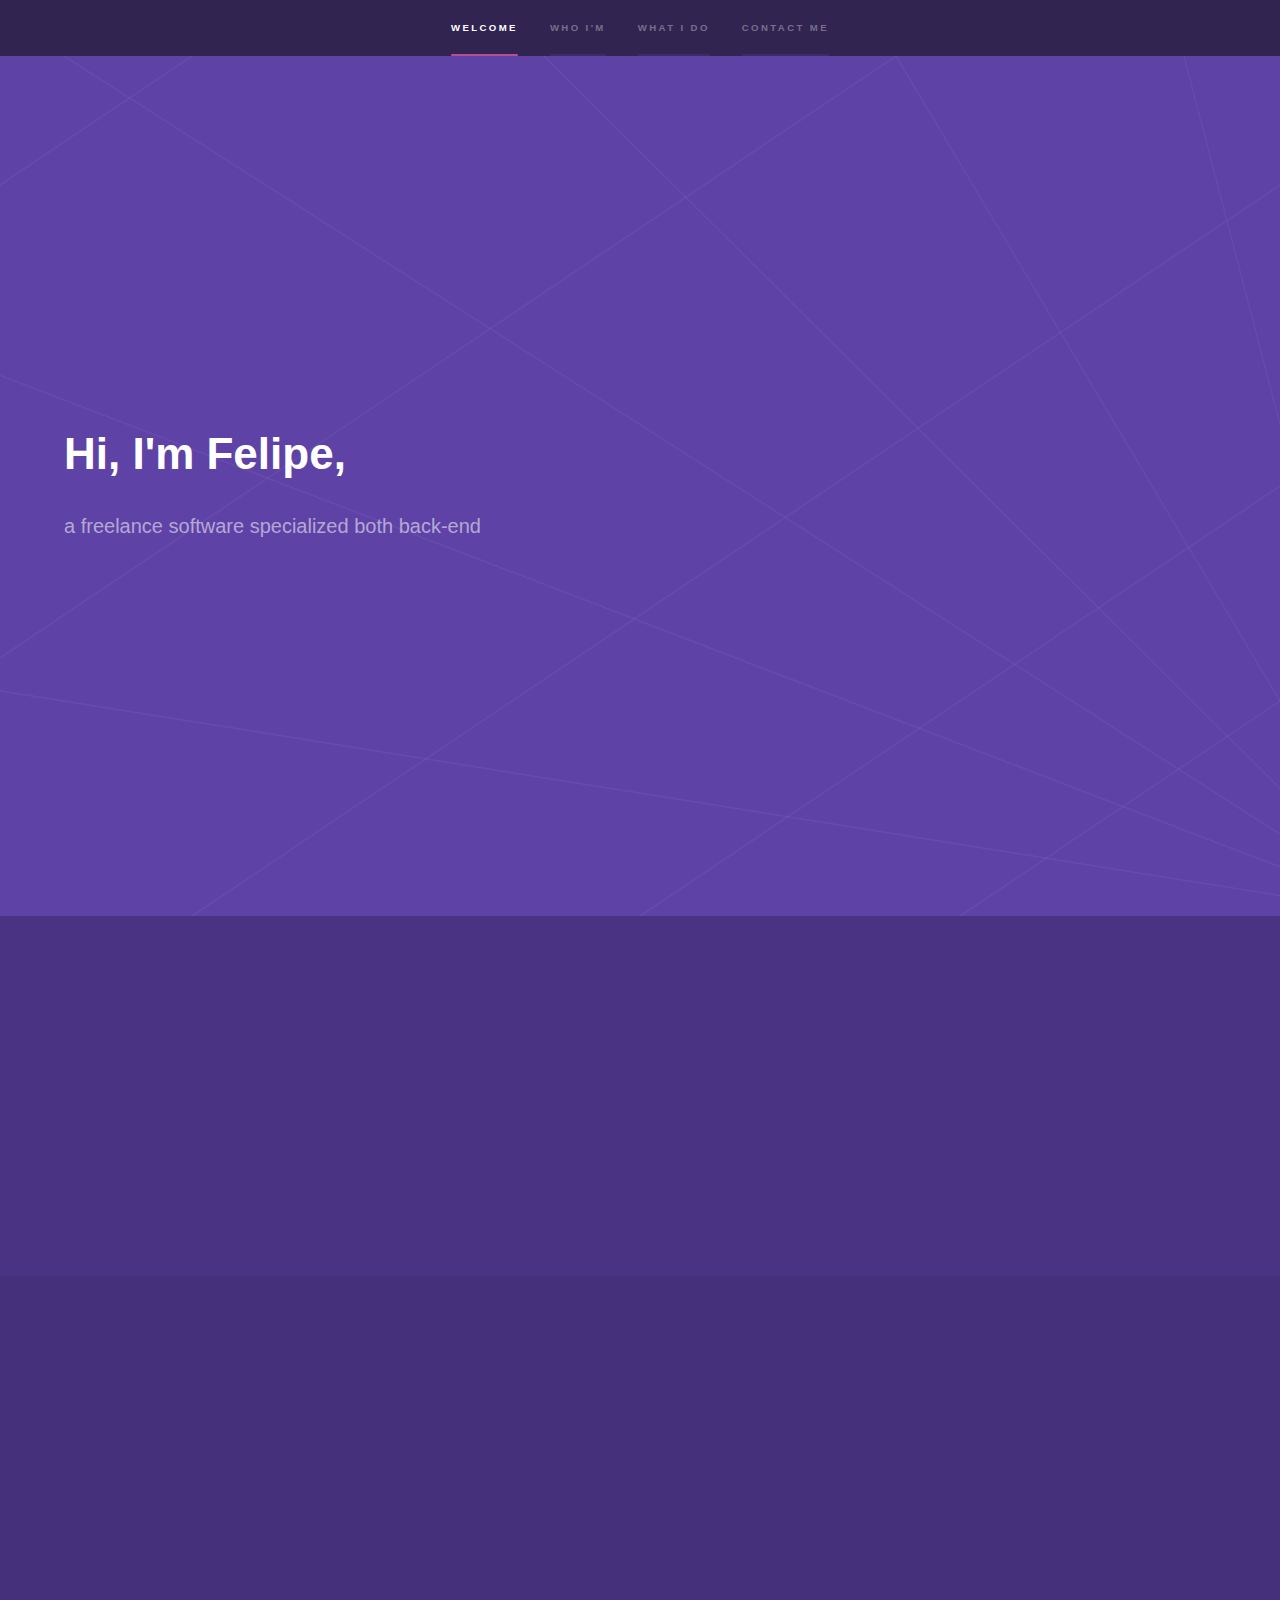
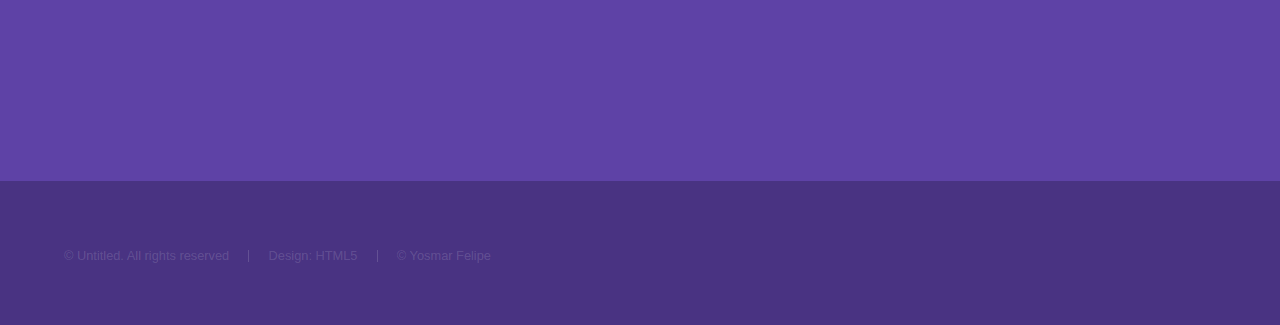
<file: index.html>
<!DOCTYPE HTML>
<html>
	<head>
		<title>Yosmar Felipe</title>
		<meta charset="utf-8" />
		<meta name="viewport" content="width=device-width, initial-scale=1, user-scalable=no" />
		<link rel="stylesheet" href="assets/css/main.css" />
		<noscript><link rel="stylesheet" href="assets/css/noscript.css" /></noscript>
	</head>
	<body class="is-preload">

		<!-- Sidebar -->
			<section id="sidebar">
				<div class="inner">
					<nav>
						<ul>
							<li><a href="#intro">Welcome</a></li>
							<li><a href="#one">Who I'm</a></li>
							<li><a href="#two">What I do</a></li>
							<li><a href="#three">Contact me</a></li>
						</ul>
					</nav>
				</div>
			</section>

		<!-- Wrapper -->
			<div id="wrapper">

				<!-- Intro -->
					<section id="intro" class="wrapper style1 fullscreen fade-up">
						<div class="inner">
							<h1>Hi, I'm Felipe,</h1>
							<p>a freelance software specialized both<a h ref="http://"></a> back-end</p>
						</div>
					</section>

				<!-- One -->
				<section id="one" class="wrapper style2 spotlights">
					<section>
						
						<div class="content">
							<div class="inner">
								<h2>OFFER</h2>
								<p>Software developer with more than 2 years of experience. <br>I have maintained, developed, and launched multiple projects from scratch,
								managing development of their back-end and front-end code bases.My current toolset includes JavaScript, Ruby and Ruby on Rails, Docker 
								and all other related frameworks, libraries, and technologies.</p>
								
							</div>
						</div>
					</section>
					<section>
						
						<div class="content">
							<div class="inner">
								<h2>BACK-END WEB DEVELOPMENT</h2>
								<p>In back-end development, my current stack involves ruby & Ruby on Rails. <br>Nearly every app I have launched in the past had the back-end done also by me.
								In order to improve the development speed, performance and reliability,	 I have changed languages and frameworks already multiple times, from PHP, Ruby;
								configured servers using just the shell, and now Docker.</p>
								
							</div>
						</div>
					</section>
					<section>
						
						<div class="content">
							<div class="inner">
								<h2>FRONT-END WEB DEVELOPMENT</h2>
								<p>My current experience and skills in front-end includes: <br>JavaScript development, bootstraping, full integration of front-end development using tools like Webpack with features like automatic code reload.</p>
								
							</div>
						</div>
					</section>
				</section>

				<!-- Two -->
					<section id="two" class="wrapper style3 fade-up">
						<div class="inner">
							<h2>What we do</h2>
							<p>See my works below. Unless explicitly stated otherwise, all their back-end and front-end parts were completely done by me.</p>
							<div class="features">
								<section>
									<span class="icon solid major fa-code"></span>
									<h3>Snake-Ruby2D</h3>
									<p>.</p>
								</section>
								<section>
									<span class="icon solid major fa-lock"></span>
									<h3>secret_santa</h3>
									<p>.</p>
								</section>
								<section>
									<span class="icon solid major fa-cog"></span>
									<h3>Pokedex-RoR</h3>
									<p>.</p>
								</section>
								<section>
									<span class="icon solid major fa-desktop"></span>
									<h3>test1</h3>
									<p>.</p>
								</section>
								<section>
									<span class="icon solid major fa-link"></span>
									<h3>test2</h3>
									<p>.</p>
								</section>
								<section>
									<span class="icon major fa-gem"></span>
									<h3>test3</h3>
									<p>.</p>
								</section>
							</div>
							
						</div>
					</section>

				<!-- Three -->
					<section id="three" class="wrapper style1 fade-up">
						<div class="inner">
							<h2>CONTACT ME</h2>
							<p>If you want to know more about me, you can connect with me on LinkedIn, send me an email, or we can even have a coffee.</p>
							<div class="split style1">
								<section>
									<form method="post" action="#">
										<div class="fields">
											<div class="field half">
												<label for="name">Name</label>
												<input type="text" name="name" id="name" />
											</div>
											<div class="field half">
												<label for="email">Email</label>
												<input type="text" name="email" id="email" />
											</div>
											<div class="field">
												<label for="message">Message</label>
												<textarea name="message" id="message" rows="5"></textarea>
											</div>
										</div>
										<ul class="actions">
											<li><a href="" class="button submit">Send Message</a></li>
										</ul>
									</form>
								</section>
								<section>
									<ul class="contact">
										
										<li>
											<h3>Email</h3>
											<a href="#">user@</a>
										</li>
										<li>
											<h3>Phone</h3>
											<span>(000) 000-0000</span>
										</li>
										<li>
											<h3>Social</h3>
											<ul class="icons">
												<li><a href="#" class="icon brands fa-twitter"><span class="label">Twitter</span></a></li>
												
												<li><a href="#" class="icon brands fa-github"><span class="label">GitHub</span></a></li>
												
												<li><a href="#" class="icon brands fa-linkedin-in"><span class="label">LinkedIn</span></a></li>
											</ul>
										</li>
									</ul>
								</section>
							</div>
						</div>
					</section>

			</div>

		<!-- Footer -->
			<footer id="footer" class="wrapper style1-alt">
				<div class="inner">
					<ul class="menu">
						<li>&copy; Untitled. All rights reserved</li><li>Design: HTML5 </li><li>&copy; Yosmar Felipe</li>
					</ul>
				</div>
			</footer>

		<!-- Scripts -->
			<script src="assets/js/jquery.min.js"></script>
			<script src="assets/js/jquery.scrollex.min.js"></script>
			<script src="assets/js/jquery.scrolly.min.js"></script>
			<script src="assets/js/browser.min.js"></script>
			<script src="assets/js/breakpoints.min.js"></script>
			<script src="assets/js/util.js"></script>
			<script src="assets/js/main.js"></script>

	</body>
</html>
</file>
<file: assets/css/noscript.css>
/* Spotlights */

	.spotlights > section > .image:before {
		opacity: 0 !important;
	}

	.spotlights > section > .content > .inner {
		-moz-transform: none !important;
		-webkit-transform: none !important;
		-ms-transform: none !important;
		transform: none !important;
		opacity: 1 !important;
	}

/* Wrapper */

	.wrapper > .inner {
		opacity: 1 !important;
		-moz-transform: none !important;
		-webkit-transform: none !important;
		-ms-transform: none !important;
		transform: none !important;
	}

/* Sidebar */

	#sidebar > .inner {
		opacity: 1 !important;
	}

	#sidebar nav > ul > li {
		-moz-transform: none !important;
		-webkit-transform: none !important;
		-ms-transform: none !important;
		transform: none !important;
		opacity: 1 !important;
	}
</file>
<file: assets/css/main.css>
@import url(fontawesome-all.min.css);


html, body, div, span, applet, object,
iframe, h1, h2, h3, h4, h5, h6, p, blockquote,
pre, a, abbr, acronym, address, big, cite,
code, del, dfn, em, img, ins, kbd, q, s, samp,
small, strike, strong, sub, sup, tt, var, b,
u, i, center, dl, dt, dd, ol, ul, li, fieldset,
form, label, legend, table, caption, tbody,
tfoot, thead, tr, th, td, article, aside,
canvas, details, embed, figure, figcaption,
footer, header, hgroup, menu, nav, output, ruby,
section, summary, time, mark, audio, video {
	margin: 0;
	padding: 0;
	border: 0;
	font-size: 100%;
	font: inherit;
	vertical-align: baseline;}

article, aside, details, figcaption, figure,
footer, header, hgroup, menu, nav, section {
	display: block;}

body {
	line-height: 1;
}

ol, ul {
	list-style: none;
}

blockquote, q {
	quotes: none;
}

	blockquote:before, blockquote:after, q:before, q:after {
		content: '';
		content: none;
	}

table {
	border-collapse: collapse;
	border-spacing: 0;
}

body {
	-webkit-text-size-adjust: none;
}

mark {
	background-color: transparent;
	color: inherit;
}

input::-moz-focus-inner {
	border: 0;
	padding: 0;
}

input, select, textarea {
	-moz-appearance: none;
	-webkit-appearance: none;
	-ms-appearance: none;
	appearance: none;
}

/* Basic */

	@-ms-viewport {
		width: device-width;
	}

	body {
		-ms-overflow-style: scrollbar;
	}

	@media screen and (max-width: 480px) {

		html, body {
			min-width: 320px;
		}

	}

	html {
		box-sizing: border-box;
	}

	*, *:before, *:after {
		box-sizing: inherit;
	}

	body {
		background: #312450;
	}

		body.is-preload *, body.is-preload *:before, body.is-preload *:after {
			-moz-animation: none !important;
			-webkit-animation: none !important;
			-ms-animation: none !important;
			animation: none !important;
			-moz-transition: none !important;
			-webkit-transition: none !important;
			-ms-transition: none !important;
			transition: none !important;
		}

/* Type */

	body, input, select, textarea {
		color: rgba(255, 255, 255, 0.55);
		font-family: Arial, Helvetica, sans-serif;
		font-size: 16.5pt;
		font-weight: normal;
		line-height: 1.75;
	}

		@media screen and (max-width: 1680px) {

			body, input, select, textarea {
				font-size: 13pt;
			}

		}

		@media screen and (max-width: 1280px) {

			body, input, select, textarea {
				font-size: 12pt;
			}

		}

		@media screen and (max-width: 360px) {

			body, input, select, textarea {
				font-size: 11pt;
			}

		}

	a {
		-moz-transition: color 0.2s ease, border-bottom-color 0.2s ease;
		-webkit-transition: color 0.2s ease, border-bottom-color 0.2s ease;
		-ms-transition: color 0.2s ease, border-bottom-color 0.2s ease;
		transition: color 0.2s ease, border-bottom-color 0.2s ease;
		border-bottom: dotted 1px rgba(255, 255, 255, 0.35);
		color: inherit;
		text-decoration: none;
	}

		a:hover {
			border-bottom-color: transparent;
			color: #ffffff;
		}

	strong, b {
		color: #ffffff;
		font-weight: bold;
	}

	em, i {
		font-style: italic;
	}

	p {
		margin: 0 0 2em 0;
	}

	h1, h2, h3, h4, h5, h6 {
		color: #ffffff;
		font-weight: bold;
		line-height: 1.5;
		margin: 0 0 0.5em 0;
	}

		h1 a, h2 a, h3 a, h4 a, h5 a, h6 a {
			color: inherit;
			text-decoration: none;
		}

	h1 {
		font-size: 2.75em;
	}

		h1.major {
			margin: 0 0 1.3em 0;
			position: relative;
			padding-bottom: 0.35em;
		}

			h1.major:after {
				background-image: -moz-linear-gradient(to right, #5e42a6, #b74e91);
				background-image: -webkit-linear-gradient(to right, #5e42a6, #b74e91);
				background-image: -ms-linear-gradient(to right, #5e42a6, #b74e91);
				background-image: linear-gradient(to right, #5e42a6, #b74e91);
				-moz-transition: max-width 0.2s ease;
				-webkit-transition: max-width 0.2s ease;
				-ms-transition: max-width 0.2s ease;
				transition: max-width 0.2s ease;
				border-radius: 0.2em;
				bottom: 0;
				content: '';
				height: 0.05em;
				position: absolute;
				right: 0;
				width: 100%;
			}

	h2 {
		font-size: 1.75em;
	}

	h3 {
		font-size: 1.1em;
	}

	h4 {
		font-size: 1em;
	}

	h5 {
		font-size: 0.8em;
	}

	h6 {
		font-size: 0.6em;
	}

	@media screen and (max-width: 736px) {

		h1 {
			font-size: 2em;
		}

		h2 {
			font-size: 1.25em;
		}

		h3 {
			font-size: 1em;
		}

		h4 {
			font-size: 0.8em;
		}

		h5 {
			font-size: 0.6em;
		}

		h6 {
			font-size: 0.6em;
		}

	}

	sub {
		font-size: 0.8em;
		position: relative;
		top: 0.5em;
	}

	sup {
		font-size: 0.8em;
		position: relative;
		top: -0.5em;
	}

	blockquote {
		border-left: solid 4px rgba(255, 255, 255, 0.15);
		font-style: italic;
		margin: 0 0 2em 0;
		padding: 0.5em 0 0.5em 2em;
	}

	code {
		background: rgba(255, 255, 255, 0.05);
		border-radius: 0.25em;
		border: solid 1px rgba(255, 255, 255, 0.15);
		font-family: "Courier New", monospace;
		font-size: 0.9em;
		margin: 0 0.25em;
		padding: 0.25em 0.65em;
	}

	pre {
		-webkit-overflow-scrolling: touch;
		font-family: "Courier New", monospace;
		font-size: 0.9em;
		margin: 0 0 2em 0;
	}

		pre code {
			display: block;
			line-height: 1.75em;
			padding: 1em 1.5em;
			overflow-x: auto;
		}

	hr {
		border: 0;
		border-bottom: solid 1px rgba(255, 255, 255, 0.15);
		margin: 2em 0;
	}

		hr.major {
			margin: 3em 0;
		}

	.align-left {
		text-align: left;
	}

	.align-center {
		text-align: center;
	}

	.align-right {
		text-align: right;
	}

/* Row */

	.row {
		display: flex;
		flex-wrap: wrap;
		box-sizing: border-box;
		align-items: stretch;
	}

		.row > * {
			box-sizing: border-box;
		}

		.row.gtr-uniform > * > :last-child {
			margin-bottom: 0;
		}

		.row.aln-left {
			justify-content: flex-start;
		}

		.row.aln-center {
			justify-content: center;
		}

		.row.aln-right {
			justify-content: flex-end;
		}

		.row.aln-top {
			align-items: flex-start;
		}

		.row.aln-middle {
			align-items: center;
		}

		.row.aln-bottom {
			align-items: flex-end;
		}

		.row > .imp {
			order: -1;
		}

		.row > .col-1 {
			width: 8.33333%;
		}

		.row > .off-1 {
			margin-left: 8.33333%;
		}

		.row > .col-2 {
			width: 16.66667%;
		}

		.row > .off-2 {
			margin-left: 16.66667%;
		}

		.row > .col-3 {
			width: 25%;
		}

		.row > .off-3 {
			margin-left: 25%;
		}

		.row > .col-4 {
			width: 33.33333%;
		}

		.row > .off-4 {
			margin-left: 33.33333%;
		}

		.row > .col-5 {
			width: 41.66667%;
		}

		.row > .off-5 {
			margin-left: 41.66667%;
		}

		.row > .col-6 {
			width: 50%;
		}

		.row > .off-6 {
			margin-left: 50%;
		}

		.row > .col-7 {
			width: 58.33333%;
		}

		.row > .off-7 {
			margin-left: 58.33333%;
		}

		.row > .col-8 {
			width: 66.66667%;
		}

		.row > .off-8 {
			margin-left: 66.66667%;
		}

		.row > .col-9 {
			width: 75%;
		}

		.row > .off-9 {
			margin-left: 75%;
		}

		.row > .col-10 {
			width: 83.33333%;
		}

		.row > .off-10 {
			margin-left: 83.33333%;
		}

		.row > .col-11 {
			width: 91.66667%;
		}

		.row > .off-11 {
			margin-left: 91.66667%;
		}

		.row > .col-12 {
			width: 100%;
		}

		.row > .off-12 {
			margin-left: 100%;
		}

		.row.gtr-0 {
			margin-top: 0;
			margin-left: 0em;
		}

			.row.gtr-0 > * {
				padding: 0 0 0 0em;
			}

			.row.gtr-0.gtr-uniform {
				margin-top: 0em;
			}

				.row.gtr-0.gtr-uniform > * {
					padding-top: 0em;
				}

		.row.gtr-25 {
			margin-top: 0;
			margin-left: -0.375em;
		}

			.row.gtr-25 > * {
				padding: 0 0 0 0.375em;
			}

			.row.gtr-25.gtr-uniform {
				margin-top: -0.375em;
			}

				.row.gtr-25.gtr-uniform > * {
					padding-top: 0.375em;
				}

		.row.gtr-50 {
			margin-top: 0;
			margin-left: -0.75em;
		}

			.row.gtr-50 > * {
				padding: 0 0 0 0.75em;
			}

			.row.gtr-50.gtr-uniform {
				margin-top: -0.75em;
			}

				.row.gtr-50.gtr-uniform > * {
					padding-top: 0.75em;
				}

		.row {
			margin-top: 0;
			margin-left: -1.5em;
		}

			.row > * {
				padding: 0 0 0 1.5em;
			}

			.row.gtr-uniform {
				margin-top: -1.5em;
			}

				.row.gtr-uniform > * {
					padding-top: 1.5em;
				}

		.row.gtr-150 {
			margin-top: 0;
			margin-left: -2.25em;
		}

			.row.gtr-150 > * {
				padding: 0 0 0 2.25em;
			}

			.row.gtr-150.gtr-uniform {
				margin-top: -2.25em;
			}

				.row.gtr-150.gtr-uniform > * {
					padding-top: 2.25em;
				}

		.row.gtr-200 {
			margin-top: 0;
			margin-left: -3em;
		}

			.row.gtr-200 > * {
				padding: 0 0 0 3em;
			}

			.row.gtr-200.gtr-uniform {
				margin-top: -3em;
			}

				.row.gtr-200.gtr-uniform > * {
					padding-top: 3em;
				}

		@media screen and (max-width: 1680px) {

			.row {
				display: flex;
				flex-wrap: wrap;
				box-sizing: border-box;
				align-items: stretch;
			}

				.row > * {
					box-sizing: border-box;
				}

				.row.gtr-uniform > * > :last-child {
					margin-bottom: 0;
				}

				.row.aln-left {
					justify-content: flex-start;
				}

				.row.aln-center {
					justify-content: center;
				}

				.row.aln-right {
					justify-content: flex-end;
				}

				.row.aln-top {
					align-items: flex-start;
				}

				.row.aln-middle {
					align-items: center;
				}

				.row.aln-bottom {
					align-items: flex-end;
				}

				.row > .imp-xlarge {
					order: -1;
				}

				.row > .col-1-xlarge {
					width: 8.33333%;
				}

				.row > .off-1-xlarge {
					margin-left: 8.33333%;
				}

				.row > .col-2-xlarge {
					width: 16.66667%;
				}

				.row > .off-2-xlarge {
					margin-left: 16.66667%;
				}

				.row > .col-3-xlarge {
					width: 25%;
				}

				.row > .off-3-xlarge {
					margin-left: 25%;
				}

				.row > .col-4-xlarge {
					width: 33.33333%;
				}

				.row > .off-4-xlarge {
					margin-left: 33.33333%;
				}

				.row > .col-5-xlarge {
					width: 41.66667%;
				}

				.row > .off-5-xlarge {
					margin-left: 41.66667%;
				}

				.row > .col-6-xlarge {
					width: 50%;
				}

				.row > .off-6-xlarge {
					margin-left: 50%;
				}

				.row > .col-7-xlarge {
					width: 58.33333%;
				}

				.row > .off-7-xlarge {
					margin-left: 58.33333%;
				}

				.row > .col-8-xlarge {
					width: 66.66667%;
				}

				.row > .off-8-xlarge {
					margin-left: 66.66667%;
				}

				.row > .col-9-xlarge {
					width: 75%;
				}

				.row > .off-9-xlarge {
					margin-left: 75%;
				}

				.row > .col-10-xlarge {
					width: 83.33333%;
				}

				.row > .off-10-xlarge {
					margin-left: 83.33333%;
				}

				.row > .col-11-xlarge {
					width: 91.66667%;
				}

				.row > .off-11-xlarge {
					margin-left: 91.66667%;
				}

				.row > .col-12-xlarge {
					width: 100%;
				}

				.row > .off-12-xlarge {
					margin-left: 100%;
				}

				.row.gtr-0 {
					margin-top: 0;
					margin-left: 0em;
				}

					.row.gtr-0 > * {
						padding: 0 0 0 0em;
					}

					.row.gtr-0.gtr-uniform {
						margin-top: 0em;
					}

						.row.gtr-0.gtr-uniform > * {
							padding-top: 0em;
						}

				.row.gtr-25 {
					margin-top: 0;
					margin-left: -0.375em;
				}

					.row.gtr-25 > * {
						padding: 0 0 0 0.375em;
					}

					.row.gtr-25.gtr-uniform {
						margin-top: -0.375em;
					}

						.row.gtr-25.gtr-uniform > * {
							padding-top: 0.375em;
						}

				.row.gtr-50 {
					margin-top: 0;
					margin-left: -0.75em;
				}

					.row.gtr-50 > * {
						padding: 0 0 0 0.75em;
					}

					.row.gtr-50.gtr-uniform {
						margin-top: -0.75em;
					}

						.row.gtr-50.gtr-uniform > * {
							padding-top: 0.75em;
						}

				.row {
					margin-top: 0;
					margin-left: -1.5em;
				}

					.row > * {
						padding: 0 0 0 1.5em;
					}

					.row.gtr-uniform {
						margin-top: -1.5em;
					}

						.row.gtr-uniform > * {
							padding-top: 1.5em;
						}

				.row.gtr-150 {
					margin-top: 0;
					margin-left: -2.25em;
				}

					.row.gtr-150 > * {
						padding: 0 0 0 2.25em;
					}

					.row.gtr-150.gtr-uniform {
						margin-top: -2.25em;
					}

						.row.gtr-150.gtr-uniform > * {
							padding-top: 2.25em;
						}

				.row.gtr-200 {
					margin-top: 0;
					margin-left: -3em;
				}

					.row.gtr-200 > * {
						padding: 0 0 0 3em;
					}

					.row.gtr-200.gtr-uniform {
						margin-top: -3em;
					}

						.row.gtr-200.gtr-uniform > * {
							padding-top: 3em;
						}

		}

		@media screen and (max-width: 1280px) {

			.row {
				display: flex;
				flex-wrap: wrap;
				box-sizing: border-box;
				align-items: stretch;
			}

				.row > * {
					box-sizing: border-box;
				}

				.row.gtr-uniform > * > :last-child {
					margin-bottom: 0;
				}

				.row.aln-left {
					justify-content: flex-start;
				}

				.row.aln-center {
					justify-content: center;
				}

				.row.aln-right {
					justify-content: flex-end;
				}

				.row.aln-top {
					align-items: flex-start;
				}

				.row.aln-middle {
					align-items: center;
				}

				.row.aln-bottom {
					align-items: flex-end;
				}

				.row > .imp-large {
					order: -1;
				}

				.row > .col-1-large {
					width: 8.33333%;
				}

				.row > .off-1-large {
					margin-left: 8.33333%;
				}

				.row > .col-2-large {
					width: 16.66667%;
				}

				.row > .off-2-large {
					margin-left: 16.66667%;
				}

				.row > .col-3-large {
					width: 25%;
				}

				.row > .off-3-large {
					margin-left: 25%;
				}

				.row > .col-4-large {
					width: 33.33333%;
				}

				.row > .off-4-large {
					margin-left: 33.33333%;
				}

				.row > .col-5-large {
					width: 41.66667%;
				}

				.row > .off-5-large {
					margin-left: 41.66667%;
				}

				.row > .col-6-large {
					width: 50%;
				}

				.row > .off-6-large {
					margin-left: 50%;
				}

				.row > .col-7-large {
					width: 58.33333%;
				}

				.row > .off-7-large {
					margin-left: 58.33333%;
				}

				.row > .col-8-large {
					width: 66.66667%;
				}

				.row > .off-8-large {
					margin-left: 66.66667%;
				}

				.row > .col-9-large {
					width: 75%;
				}

				.row > .off-9-large {
					margin-left: 75%;
				}

				.row > .col-10-large {
					width: 83.33333%;
				}

				.row > .off-10-large {
					margin-left: 83.33333%;
				}

				.row > .col-11-large {
					width: 91.66667%;
				}

				.row > .off-11-large {
					margin-left: 91.66667%;
				}

				.row > .col-12-large {
					width: 100%;
				}

				.row > .off-12-large {
					margin-left: 100%;
				}

				.row.gtr-0 {
					margin-top: 0;
					margin-left: 0em;
				}

					.row.gtr-0 > * {
						padding: 0 0 0 0em;
					}

					.row.gtr-0.gtr-uniform {
						margin-top: 0em;
					}

						.row.gtr-0.gtr-uniform > * {
							padding-top: 0em;
						}

				.row.gtr-25 {
					margin-top: 0;
					margin-left: -0.375em;
				}

					.row.gtr-25 > * {
						padding: 0 0 0 0.375em;
					}

					.row.gtr-25.gtr-uniform {
						margin-top: -0.375em;
					}

						.row.gtr-25.gtr-uniform > * {
							padding-top: 0.375em;
						}

				.row.gtr-50 {
					margin-top: 0;
					margin-left: -0.75em;
				}

					.row.gtr-50 > * {
						padding: 0 0 0 0.75em;
					}

					.row.gtr-50.gtr-uniform {
						margin-top: -0.75em;
					}

						.row.gtr-50.gtr-uniform > * {
							padding-top: 0.75em;
						}

				.row {
					margin-top: 0;
					margin-left: -1.5em;
				}

					.row > * {
						padding: 0 0 0 1.5em;
					}

					.row.gtr-uniform {
						margin-top: -1.5em;
					}

						.row.gtr-uniform > * {
							padding-top: 1.5em;
						}

				.row.gtr-150 {
					margin-top: 0;
					margin-left: -2.25em;
				}

					.row.gtr-150 > * {
						padding: 0 0 0 2.25em;
					}

					.row.gtr-150.gtr-uniform {
						margin-top: -2.25em;
					}

						.row.gtr-150.gtr-uniform > * {
							padding-top: 2.25em;
						}

				.row.gtr-200 {
					margin-top: 0;
					margin-left: -3em;
				}

					.row.gtr-200 > * {
						padding: 0 0 0 3em;
					}

					.row.gtr-200.gtr-uniform {
						margin-top: -3em;
					}

						.row.gtr-200.gtr-uniform > * {
							padding-top: 3em;
						}

		}

		@media screen and (max-width: 980px) {

			.row {
				display: flex;
				flex-wrap: wrap;
				box-sizing: border-box;
				align-items: stretch;
			}

				.row > * {
					box-sizing: border-box;
				}

				.row.gtr-uniform > * > :last-child {
					margin-bottom: 0;
				}

				.row.aln-left {
					justify-content: flex-start;
				}

				.row.aln-center {
					justify-content: center;
				}

				.row.aln-right {
					justify-content: flex-end;
				}

				.row.aln-top {
					align-items: flex-start;
				}

				.row.aln-middle {
					align-items: center;
				}

				.row.aln-bottom {
					align-items: flex-end;
				}

				.row > .imp-medium {
					order: -1;
				}

				.row > .col-1-medium {
					width: 8.33333%;
				}

				.row > .off-1-medium {
					margin-left: 8.33333%;
				}

				.row > .col-2-medium {
					width: 16.66667%;
				}

				.row > .off-2-medium {
					margin-left: 16.66667%;
				}

				.row > .col-3-medium {
					width: 25%;
				}

				.row > .off-3-medium {
					margin-left: 25%;
				}

				.row > .col-4-medium {
					width: 33.33333%;
				}

				.row > .off-4-medium {
					margin-left: 33.33333%;
				}

				.row > .col-5-medium {
					width: 41.66667%;
				}

				.row > .off-5-medium {
					margin-left: 41.66667%;
				}

				.row > .col-6-medium {
					width: 50%;
				}

				.row > .off-6-medium {
					margin-left: 50%;
				}

				.row > .col-7-medium {
					width: 58.33333%;
				}

				.row > .off-7-medium {
					margin-left: 58.33333%;
				}

				.row > .col-8-medium {
					width: 66.66667%;
				}

				.row > .off-8-medium {
					margin-left: 66.66667%;
				}

				.row > .col-9-medium {
					width: 75%;
				}

				.row > .off-9-medium {
					margin-left: 75%;
				}

				.row > .col-10-medium {
					width: 83.33333%;
				}

				.row > .off-10-medium {
					margin-left: 83.33333%;
				}

				.row > .col-11-medium {
					width: 91.66667%;
				}

				.row > .off-11-medium {
					margin-left: 91.66667%;
				}

				.row > .col-12-medium {
					width: 100%;
				}

				.row > .off-12-medium {
					margin-left: 100%;
				}

				.row.gtr-0 {
					margin-top: 0;
					margin-left: 0em;
				}

					.row.gtr-0 > * {
						padding: 0 0 0 0em;
					}

					.row.gtr-0.gtr-uniform {
						margin-top: 0em;
					}

						.row.gtr-0.gtr-uniform > * {
							padding-top: 0em;
						}

				.row.gtr-25 {
					margin-top: 0;
					margin-left: -0.375em;
				}

					.row.gtr-25 > * {
						padding: 0 0 0 0.375em;
					}

					.row.gtr-25.gtr-uniform {
						margin-top: -0.375em;
					}

						.row.gtr-25.gtr-uniform > * {
							padding-top: 0.375em;
						}

				.row.gtr-50 {
					margin-top: 0;
					margin-left: -0.75em;
				}

					.row.gtr-50 > * {
						padding: 0 0 0 0.75em;
					}

					.row.gtr-50.gtr-uniform {
						margin-top: -0.75em;
					}

						.row.gtr-50.gtr-uniform > * {
							padding-top: 0.75em;
						}

				.row {
					margin-top: 0;
					margin-left: -1.5em;
				}

					.row > * {
						padding: 0 0 0 1.5em;
					}

					.row.gtr-uniform {
						margin-top: -1.5em;
					}

						.row.gtr-uniform > * {
							padding-top: 1.5em;
						}

				.row.gtr-150 {
					margin-top: 0;
					margin-left: -2.25em;
				}

					.row.gtr-150 > * {
						padding: 0 0 0 2.25em;
					}

					.row.gtr-150.gtr-uniform {
						margin-top: -2.25em;
					}

						.row.gtr-150.gtr-uniform > * {
							padding-top: 2.25em;
						}

				.row.gtr-200 {
					margin-top: 0;
					margin-left: -3em;
				}

					.row.gtr-200 > * {
						padding: 0 0 0 3em;
					}

					.row.gtr-200.gtr-uniform {
						margin-top: -3em;
					}

						.row.gtr-200.gtr-uniform > * {
							padding-top: 3em;
						}

		}

		@media screen and (max-width: 736px) {

			.row {
				display: flex;
				flex-wrap: wrap;
				box-sizing: border-box;
				align-items: stretch;
			}

				.row > * {
					box-sizing: border-box;
				}

				.row.gtr-uniform > * > :last-child {
					margin-bottom: 0;
				}

				.row.aln-left {
					justify-content: flex-start;
				}

				.row.aln-center {
					justify-content: center;
				}

				.row.aln-right {
					justify-content: flex-end;
				}

				.row.aln-top {
					align-items: flex-start;
				}

				.row.aln-middle {
					align-items: center;
				}

				.row.aln-bottom {
					align-items: flex-end;
				}

				.row > .imp-small {
					order: -1;
				}

				.row > .col-1-small {
					width: 8.33333%;
				}

				.row > .off-1-small {
					margin-left: 8.33333%;
				}

				.row > .col-2-small {
					width: 16.66667%;
				}

				.row > .off-2-small {
					margin-left: 16.66667%;
				}

				.row > .col-3-small {
					width: 25%;
				}

				.row > .off-3-small {
					margin-left: 25%;
				}

				.row > .col-4-small {
					width: 33.33333%;
				}

				.row > .off-4-small {
					margin-left: 33.33333%;
				}

				.row > .col-5-small {
					width: 41.66667%;
				}

				.row > .off-5-small {
					margin-left: 41.66667%;
				}

				.row > .col-6-small {
					width: 50%;
				}

				.row > .off-6-small {
					margin-left: 50%;
				}

				.row > .col-7-small {
					width: 58.33333%;
				}

				.row > .off-7-small {
					margin-left: 58.33333%;
				}

				.row > .col-8-small {
					width: 66.66667%;
				}

				.row > .off-8-small {
					margin-left: 66.66667%;
				}

				.row > .col-9-small {
					width: 75%;
				}

				.row > .off-9-small {
					margin-left: 75%;
				}

				.row > .col-10-small {
					width: 83.33333%;
				}

				.row > .off-10-small {
					margin-left: 83.33333%;
				}

				.row > .col-11-small {
					width: 91.66667%;
				}

				.row > .off-11-small {
					margin-left: 91.66667%;
				}

				.row > .col-12-small {
					width: 100%;
				}

				.row > .off-12-small {
					margin-left: 100%;
				}

				.row.gtr-0 {
					margin-top: 0;
					margin-left: 0em;
				}

					.row.gtr-0 > * {
						padding: 0 0 0 0em;
					}

					.row.gtr-0.gtr-uniform {
						margin-top: 0em;
					}

						.row.gtr-0.gtr-uniform > * {
							padding-top: 0em;
						}

				.row.gtr-25 {
					margin-top: 0;
					margin-left: -0.375em;
				}

					.row.gtr-25 > * {
						padding: 0 0 0 0.375em;
					}

					.row.gtr-25.gtr-uniform {
						margin-top: -0.375em;
					}

						.row.gtr-25.gtr-uniform > * {
							padding-top: 0.375em;
						}

				.row.gtr-50 {
					margin-top: 0;
					margin-left: -0.75em;
				}

					.row.gtr-50 > * {
						padding: 0 0 0 0.75em;
					}

					.row.gtr-50.gtr-uniform {
						margin-top: -0.75em;
					}

						.row.gtr-50.gtr-uniform > * {
							padding-top: 0.75em;
						}

				.row {
					margin-top: 0;
					margin-left: -1.5em;
				}

					.row > * {
						padding: 0 0 0 1.5em;
					}

					.row.gtr-uniform {
						margin-top: -1.5em;
					}

						.row.gtr-uniform > * {
							padding-top: 1.5em;
						}

				.row.gtr-150 {
					margin-top: 0;
					margin-left: -2.25em;
				}

					.row.gtr-150 > * {
						padding: 0 0 0 2.25em;
					}

					.row.gtr-150.gtr-uniform {
						margin-top: -2.25em;
					}

						.row.gtr-150.gtr-uniform > * {
							padding-top: 2.25em;
						}

				.row.gtr-200 {
					margin-top: 0;
					margin-left: -3em;
				}

					.row.gtr-200 > * {
						padding: 0 0 0 3em;
					}

					.row.gtr-200.gtr-uniform {
						margin-top: -3em;
					}

						.row.gtr-200.gtr-uniform > * {
							padding-top: 3em;
						}

		}

		@media screen and (max-width: 480px) {

			.row {
				display: flex;
				flex-wrap: wrap;
				box-sizing: border-box;
				align-items: stretch;
			}

				.row > * {
					box-sizing: border-box;
				}

				.row.gtr-uniform > * > :last-child {
					margin-bottom: 0;
				}

				.row.aln-left {
					justify-content: flex-start;
				}

				.row.aln-center {
					justify-content: center;
				}

				.row.aln-right {
					justify-content: flex-end;
				}

				.row.aln-top {
					align-items: flex-start;
				}

				.row.aln-middle {
					align-items: center;
				}

				.row.aln-bottom {
					align-items: flex-end;
				}

				.row > .imp-xsmall {
					order: -1;
				}

				.row > .col-1-xsmall {
					width: 8.33333%;
				}

				.row > .off-1-xsmall {
					margin-left: 8.33333%;
				}

				.row > .col-2-xsmall {
					width: 16.66667%;
				}

				.row > .off-2-xsmall {
					margin-left: 16.66667%;
				}

				.row > .col-3-xsmall {
					width: 25%;
				}

				.row > .off-3-xsmall {
					margin-left: 25%;
				}

				.row > .col-4-xsmall {
					width: 33.33333%;
				}

				.row > .off-4-xsmall {
					margin-left: 33.33333%;
				}

				.row > .col-5-xsmall {
					width: 41.66667%;
				}

				.row > .off-5-xsmall {
					margin-left: 41.66667%;
				}

				.row > .col-6-xsmall {
					width: 50%;
				}

				.row > .off-6-xsmall {
					margin-left: 50%;
				}

				.row > .col-7-xsmall {
					width: 58.33333%;
				}

				.row > .off-7-xsmall {
					margin-left: 58.33333%;
				}

				.row > .col-8-xsmall {
					width: 66.66667%;
				}

				.row > .off-8-xsmall {
					margin-left: 66.66667%;
				}

				.row > .col-9-xsmall {
					width: 75%;
				}

				.row > .off-9-xsmall {
					margin-left: 75%;
				}

				.row > .col-10-xsmall {
					width: 83.33333%;
				}

				.row > .off-10-xsmall {
					margin-left: 83.33333%;
				}

				.row > .col-11-xsmall {
					width: 91.66667%;
				}

				.row > .off-11-xsmall {
					margin-left: 91.66667%;
				}

				.row > .col-12-xsmall {
					width: 100%;
				}

				.row > .off-12-xsmall {
					margin-left: 100%;
				}

				.row.gtr-0 {
					margin-top: 0;
					margin-left: 0em;
				}

					.row.gtr-0 > * {
						padding: 0 0 0 0em;
					}

					.row.gtr-0.gtr-uniform {
						margin-top: 0em;
					}

						.row.gtr-0.gtr-uniform > * {
							padding-top: 0em;
						}

				.row.gtr-25 {
					margin-top: 0;
					margin-left: -0.375em;
				}

					.row.gtr-25 > * {
						padding: 0 0 0 0.375em;
					}

					.row.gtr-25.gtr-uniform {
						margin-top: -0.375em;
					}

						.row.gtr-25.gtr-uniform > * {
							padding-top: 0.375em;
						}

				.row.gtr-50 {
					margin-top: 0;
					margin-left: -0.75em;
				}

					.row.gtr-50 > * {
						padding: 0 0 0 0.75em;
					}

					.row.gtr-50.gtr-uniform {
						margin-top: -0.75em;
					}

						.row.gtr-50.gtr-uniform > * {
							padding-top: 0.75em;
						}

				.row {
					margin-top: 0;
					margin-left: -1.5em;
				}

					.row > * {
						padding: 0 0 0 1.5em;
					}

					.row.gtr-uniform {
						margin-top: -1.5em;
					}

						.row.gtr-uniform > * {
							padding-top: 1.5em;
						}

				.row.gtr-150 {
					margin-top: 0;
					margin-left: -2.25em;
				}

					.row.gtr-150 > * {
						padding: 0 0 0 2.25em;
					}

					.row.gtr-150.gtr-uniform {
						margin-top: -2.25em;
					}

						.row.gtr-150.gtr-uniform > * {
							padding-top: 2.25em;
						}

				.row.gtr-200 {
					margin-top: 0;
					margin-left: -3em;
				}

					.row.gtr-200 > * {
						padding: 0 0 0 3em;
					}

					.row.gtr-200.gtr-uniform {
						margin-top: -3em;
					}

						.row.gtr-200.gtr-uniform > * {
							padding-top: 3em;
						}

		}

/* Box */

	.box {
		border-radius: 0.25em;
		border: solid 1px rgba(255, 255, 255, 0.15);
		margin-bottom: 2em;
		padding: 1.5em;
	}

		.box > :last-child,
		.box > :last-child > :last-child,
		.box > :last-child > :last-child > :last-child {
			margin-bottom: 0;
		}

		.box.alt {
			border: 0;
			border-radius: 0;
			padding: 0;
		}

/* Button */

	input[type="submit"],
	input[type="reset"],
	input[type="button"],
	button,
	.button {
		-moz-appearance: none;
		-webkit-appearance: none;
		-ms-appearance: none;
		appearance: none;
		-moz-transition: border-color 0.2s ease;
		-webkit-transition: border-color 0.2s ease;
		-ms-transition: border-color 0.2s ease;
		transition: border-color 0.2s ease;
		background-color: transparent;
		border: solid 1px !important;
		border-color: rgba(255, 255, 255, 0.15) !important;
		border-radius: 3em;
		color: #ffffff !important;
		cursor: pointer;
		display: inline-block;
		font-size: 0.6em;
		font-weight: bold;
		height: calc(4.75em + 2px);
		letter-spacing: 0.25em;
		line-height: 4.75em;
		outline: 0;
		padding: 0 3.75em;
		position: relative;
		text-align: center;
		text-decoration: none;
		text-transform: uppercase;
		white-space: nowrap;
	}

		input[type="submit"]:after,
		input[type="reset"]:after,
		input[type="button"]:after,
		button:after,
		.button:after {
			-moz-transform: scale(0.25);
			-webkit-transform: scale(0.25);
			-ms-transform: scale(0.25);
			transform: scale(0.25);
			pointer-events: none;
			-moz-transition: opacity 0.2s ease, -moz-transform 0.2s ease;
			-webkit-transition: opacity 0.2s ease, -webkit-transform 0.2s ease;
			-ms-transition: opacity 0.2s ease, -ms-transform 0.2s ease;
			transition: opacity 0.2s ease, transform 0.2s ease;
			background: #ffffff;
			border-radius: 3em;
			content: '';
			height: 100%;
			left: 0;
			opacity: 0;
			position: absolute;
			top: 0;
			width: 100%;
		}

		input[type="submit"].icon:before,
		input[type="reset"].icon:before,
		input[type="button"].icon:before,
		button.icon:before,
		.button.icon:before {
			margin-right: 0.75em;
		}

		input[type="submit"].fit,
		input[type="reset"].fit,
		input[type="button"].fit,
		button.fit,
		.button.fit {
			width: 100%;
		}

		input[type="submit"].small,
		input[type="reset"].small,
		input[type="button"].small,
		button.small,
		.button.small {
			font-size: 0.4em;
		}

		input[type="submit"].large,
		input[type="reset"].large,
		input[type="button"].large,
		button.large,
		.button.large {
			font-size: 0.8em;
		}

		input[type="submit"].primary,
		input[type="reset"].primary,
		input[type="button"].primary,
		button.primary,
		.button.primary {
			background-color: #ffffff;
			color: #312450 !important;
		}

			input[type="submit"].primary:after,
			input[type="reset"].primary:after,
			input[type="button"].primary:after,
			button.primary:after,
			.button.primary:after {
				display: none;
			}

		input[type="submit"].disabled, input[type="submit"]:disabled,
		input[type="reset"].disabled,
		input[type="reset"]:disabled,
		input[type="button"].disabled,
		input[type="button"]:disabled,
		button.disabled,
		button:disabled,
		.button.disabled,
		.button:disabled {
			cursor: default;
			opacity: 0.5;
			pointer-events: none;
		}

		input[type="submit"]:hover,
		input[type="reset"]:hover,
		input[type="button"]:hover,
		button:hover,
		.button:hover {
			border-color: rgba(255, 255, 255, 0.55) !important;
		}

			input[type="submit"]:hover:after,
			input[type="reset"]:hover:after,
			input[type="button"]:hover:after,
			button:hover:after,
			.button:hover:after {
				opacity: 0.05;
				-moz-transform: scale(1);
				-webkit-transform: scale(1);
				-ms-transform: scale(1);
				transform: scale(1);
			}

			input[type="submit"]:hover:active,
			input[type="reset"]:hover:active,
			input[type="button"]:hover:active,
			button:hover:active,
			.button:hover:active {
				border-color: #ffffff !important;
			}

				input[type="submit"]:hover:active:after,
				input[type="reset"]:hover:active:after,
				input[type="button"]:hover:active:after,
				button:hover:active:after,
				.button:hover:active:after {
					opacity: 0.1;
				}

/* Features */

	.features {
		display: -moz-flex;
		display: -webkit-flex;
		display: -ms-flex;
		display: flex;
		-moz-flex-wrap: wrap;
		-webkit-flex-wrap: wrap;
		-ms-flex-wrap: wrap;
		flex-wrap: wrap;
		border-radius: 0.25em;
		border: solid 1px rgba(255, 255, 255, 0.15);
		background: rgba(255, 255, 255, 0.05);
		margin: 0 0 2em 0;
	}

		.features section {
			padding: 3.5em 3em 1em 7em ;
			width: 50%;
			border-top: solid 1px rgba(255, 255, 255, 0.15);
			position: relative;
		}

			.features section:nth-child(-n + 2) {
				border-top-width: 0;
			}

			.features section:nth-child(2n) {
				border-left: solid 1px rgba(255, 255, 255, 0.15);
			}

			.features section .icon {
				-moz-transition: opacity 0.5s ease, -moz-transform 0.5s ease;
				-webkit-transition: opacity 0.5s ease, -webkit-transform 0.5s ease;
				-ms-transition: opacity 0.5s ease, -ms-transform 0.5s ease;
				transition: opacity 0.5s ease, transform 0.5s ease;
				-moz-transition-delay: 1s;
				-webkit-transition-delay: 1s;
				-ms-transition-delay: 1s;
				transition-delay: 1s;
				-moz-transform: scale(1);
				-webkit-transform: scale(1);
				-ms-transform: scale(1);
				transform: scale(1);
				position: absolute;
				left: 3em;
				top: 3em;
				opacity: 1;
			}

			.features section:nth-child(1) .icon {
				-moz-transition-delay: 0.15s;
				-webkit-transition-delay: 0.15s;
				-ms-transition-delay: 0.15s;
				transition-delay: 0.15s;
			}

			.features section:nth-child(2) .icon {
				-moz-transition-delay: 0.3s;
				-webkit-transition-delay: 0.3s;
				-ms-transition-delay: 0.3s;
				transition-delay: 0.3s;
			}

			.features section:nth-child(3) .icon {
				-moz-transition-delay: 0.45s;
				-webkit-transition-delay: 0.45s;
				-ms-transition-delay: 0.45s;
				transition-delay: 0.45s;
			}

			.features section:nth-child(4) .icon {
				-moz-transition-delay: 0.6s;
				-webkit-transition-delay: 0.6s;
				-ms-transition-delay: 0.6s;
				transition-delay: 0.6s;
			}

			.features section:nth-child(5) .icon {
				-moz-transition-delay: 0.75s;
				-webkit-transition-delay: 0.75s;
				-ms-transition-delay: 0.75s;
				transition-delay: 0.75s;
			}

			.features section:nth-child(6) .icon {
				-moz-transition-delay: 0.9s;
				-webkit-transition-delay: 0.9s;
				-ms-transition-delay: 0.9s;
				transition-delay: 0.9s;
			}

			.features section:nth-child(7) .icon {
				-moz-transition-delay: 1.05s;
				-webkit-transition-delay: 1.05s;
				-ms-transition-delay: 1.05s;
				transition-delay: 1.05s;
			}

			.features section:nth-child(8) .icon {
				-moz-transition-delay: 1.2s;
				-webkit-transition-delay: 1.2s;
				-ms-transition-delay: 1.2s;
				transition-delay: 1.2s;
			}

			.features section:nth-child(9) .icon {
				-moz-transition-delay: 1.35s;
				-webkit-transition-delay: 1.35s;
				-ms-transition-delay: 1.35s;
				transition-delay: 1.35s;
			}

			.features section:nth-child(10) .icon {
				-moz-transition-delay: 1.5s;
				-webkit-transition-delay: 1.5s;
				-ms-transition-delay: 1.5s;
				transition-delay: 1.5s;
			}

			.features section:nth-child(11) .icon {
				-moz-transition-delay: 1.65s;
				-webkit-transition-delay: 1.65s;
				-ms-transition-delay: 1.65s;
				transition-delay: 1.65s;
			}

			.features section:nth-child(12) .icon {
				-moz-transition-delay: 1.8s;
				-webkit-transition-delay: 1.8s;
				-ms-transition-delay: 1.8s;
				transition-delay: 1.8s;
			}

			.features section:nth-child(13) .icon {
				-moz-transition-delay: 1.95s;
				-webkit-transition-delay: 1.95s;
				-ms-transition-delay: 1.95s;
				transition-delay: 1.95s;
			}

			.features section:nth-child(14) .icon {
				-moz-transition-delay: 2.1s;
				-webkit-transition-delay: 2.1s;
				-ms-transition-delay: 2.1s;
				transition-delay: 2.1s;
			}

			.features section:nth-child(15) .icon {
				-moz-transition-delay: 2.25s;
				-webkit-transition-delay: 2.25s;
				-ms-transition-delay: 2.25s;
				transition-delay: 2.25s;
			}

			.features section:nth-child(16) .icon {
				-moz-transition-delay: 2.4s;
				-webkit-transition-delay: 2.4s;
				-ms-transition-delay: 2.4s;
				transition-delay: 2.4s;
			}

			.features section:nth-child(17) .icon {
				-moz-transition-delay: 2.55s;
				-webkit-transition-delay: 2.55s;
				-ms-transition-delay: 2.55s;
				transition-delay: 2.55s;
			}

			.features section:nth-child(18) .icon {
				-moz-transition-delay: 2.7s;
				-webkit-transition-delay: 2.7s;
				-ms-transition-delay: 2.7s;
				transition-delay: 2.7s;
			}

			.features section:nth-child(19) .icon {
				-moz-transition-delay: 2.85s;
				-webkit-transition-delay: 2.85s;
				-ms-transition-delay: 2.85s;
				transition-delay: 2.85s;
			}

			.features section:nth-child(20) .icon {
				-moz-transition-delay: 3s;
				-webkit-transition-delay: 3s;
				-ms-transition-delay: 3s;
				transition-delay: 3s;
			}

		.features.inactive section .icon {
			-moz-transform: scale(0.5);
			-webkit-transform: scale(0.5);
			-ms-transform: scale(0.5);
			transform: scale(0.5);
			opacity: 0;
		}

		@media screen and (max-width: 980px) {

			.features {
				display: block;
			}

				.features section {
					border-top-width: 1px !important;
					border-left-width: 0 !important;
					width: 100%;
				}

					.features section:first-child {
						border-top-width: 0 !important;
					}

		}

		@media screen and (max-width: 736px) {

			.features section {
				padding: 2.5em 1.5em 0.1em 5.5em ;
			}

				.features section .icon {
					left: 1.5em;
					top: 2em;
				}

		}

		@media screen and (max-width: 480px) {

			.features section {
				padding: 2em 1.5em 0.1em 1.5em ;
			}

				.features section .icon {
					left: 0;
					position: relative;
					top: 0;
				}

		}

/* Form */

	form {
		margin: 0 0 2em 0;
	}

		form > :last-child {
			margin-bottom: 0;
		}

		form > .fields {
			display: -moz-flex;
			display: -webkit-flex;
			display: -ms-flex;
			display: flex;
			-moz-flex-wrap: wrap;
			-webkit-flex-wrap: wrap;
			-ms-flex-wrap: wrap;
			flex-wrap: wrap;
			width: calc(100% + 3em);
			margin: -1.5em 0 2em -1.5em;
		}

			form > .fields > .field {
				-moz-flex-grow: 0;
				-webkit-flex-grow: 0;
				-ms-flex-grow: 0;
				flex-grow: 0;
				-moz-flex-shrink: 0;
				-webkit-flex-shrink: 0;
				-ms-flex-shrink: 0;
				flex-shrink: 0;
				padding: 1.5em 0 0 1.5em;
				width: calc(100% - 1.5em);
			}

				form > .fields > .field.half {
					width: calc(50% - 0.75em);
				}

				form > .fields > .field.third {
					width: calc(100%/3 - 0.5em);
				}

				form > .fields > .field.quarter {
					width: calc(25% - 0.375em);
				}

		@media screen and (max-width: 480px) {

			form > .fields {
				width: calc(100% + 3em);
				margin: -1.5em 0 2em -1.5em;
			}

				form > .fields > .field {
					padding: 1.5em 0 0 1.5em;
					width: calc(100% - 1.5em);
				}

					form > .fields > .field.half {
						width: calc(100% - 1.5em);
					}

					form > .fields > .field.third {
						width: calc(100% - 1.5em);
					}

					form > .fields > .field.quarter {
						width: calc(100% - 1.5em);
					}

		}

	label {
		color: #ffffff;
		font-weight: bold;
		line-height: 1.5;
		margin: 0 0 0.7em 0;
		display: block;
		font-size: 1.1em;
	}

	input[type="text"],
	input[type="password"],
	input[type="email"],
	input[type="tel"],
	select,
	textarea {
		-moz-appearance: none;
		-webkit-appearance: none;
		-ms-appearance: none;
		appearance: none;
		background: rgba(255, 255, 255, 0.05);
		border-radius: 0.25em;
		border: none;
		border: solid 1px rgba(255, 255, 255, 0.15);
		color: inherit;
		display: block;
		outline: 0;
		padding: 0 1em;
		text-decoration: none;
		width: 100%;
	}

		input[type="text"]:invalid,
		input[type="password"]:invalid,
		input[type="email"]:invalid,
		input[type="tel"]:invalid,
		select:invalid,
		textarea:invalid {
			box-shadow: none;
		}

		input[type="text"]:focus,
		input[type="password"]:focus,
		input[type="email"]:focus,
		input[type="tel"]:focus,
		select:focus,
		textarea:focus {
			border-color: #ffffff;
			box-shadow: 0 0 0 1px #ffffff;
		}

	select {
		background-image: url("data:image/svg+xml;charset=utf8,%3Csvg xmlns='http://www.w3.org/2000/svg' width='40' height='40' preserveAspectRatio='none' viewBox='0 0 40 40'%3E%3Cpath d='M9.4,12.3l10.4,10.4l10.4-10.4c0.2-0.2,0.5-0.4,0.9-0.4c0.3,0,0.6,0.1,0.9,0.4l3.3,3.3c0.2,0.2,0.4,0.5,0.4,0.9 c0,0.4-0.1,0.6-0.4,0.9L20.7,31.9c-0.2,0.2-0.5,0.4-0.9,0.4c-0.3,0-0.6-0.1-0.9-0.4L4.3,17.3c-0.2-0.2-0.4-0.5-0.4-0.9 c0-0.4,0.1-0.6,0.4-0.9l3.3-3.3c0.2-0.2,0.5-0.4,0.9-0.4S9.1,12.1,9.4,12.3z' fill='rgba(255, 255, 255, 0.15)' /%3E%3C/svg%3E");
		background-size: 1.25rem;
		background-repeat: no-repeat;
		background-position: calc(100% - 1rem) center;
		height: 2.75em;
		padding-right: 2.75em;
		text-overflow: ellipsis;
	}

		select option {
			color: #ffffff;
			background: #312450;
		}

		select:focus::-ms-value {
			background-color: transparent;
		}

		select::-ms-expand {
			display: none;
		}

	input[type="text"],
	input[type="password"],
	input[type="email"],
	select {
		height: 2.75em;
	}

	textarea {
		padding: 0.75em 1em;
	}

		body.is-ie textarea {
			min-height: 10em;
		}

	input[type="checkbox"],
	input[type="radio"] {
		-moz-appearance: none;
		-webkit-appearance: none;
		-ms-appearance: none;
		appearance: none;
		display: block;
		float: left;
		margin-right: -2em;
		opacity: 0;
		width: 1em;
		z-index: -1;
	}

		input[type="checkbox"] + label,
		input[type="radio"] + label {
			text-decoration: none;
			color: rgba(255, 255, 255, 0.55);
			cursor: pointer;
			display: inline-block;
			font-size: 1em;
			font-weight: normal;
			padding-left: 2.4em;
			padding-right: 0.75em;
			position: relative;
		}

			input[type="checkbox"] + label:before,
			input[type="radio"] + label:before {
				-moz-osx-font-smoothing: grayscale;
				-webkit-font-smoothing: antialiased;
				display: inline-block;
				font-style: normal;
				font-variant: normal;
				text-rendering: auto;
				line-height: 1;
				text-transform: none !important;
				font-family: 'Font Awesome 5 Free';
				font-weight: 900;
			}

			input[type="checkbox"] + label:before,
			input[type="radio"] + label:before {
				background: rgba(255, 255, 255, 0.05);
				border-radius: 0.25em;
				border: solid 1px rgba(255, 255, 255, 0.15);
				content: '';
				display: inline-block;
				font-size: 0.8em;
				height: 2.0625em;
				left: 0;
				line-height: 2.0625em;
				position: absolute;
				text-align: center;
				top: 0;
				width: 2.0625em;
			}

		input[type="checkbox"]:checked + label:before,
		input[type="radio"]:checked + label:before {
			background: #ffffff;
			border-color: #ffffff;
			color: #b74e91;
			content: '\f00c';
		}

		input[type="checkbox"]:focus + label:before,
		input[type="radio"]:focus + label:before {
			border-color: #ffffff;
			box-shadow: 0 0 0 1px #ffffff;
		}

	input[type="checkbox"] + label:before {
		border-radius: 0.25em;
	}

	input[type="radio"] + label:before {
		border-radius: 100%;
	}

	::-webkit-input-placeholder {
		color: rgba(255, 255, 255, 0.35) !important;
		opacity: 1.0;
	}

	:-moz-placeholder {
		color: rgba(255, 255, 255, 0.35) !important;
		opacity: 1.0;
	}

	::-moz-placeholder {
		color: rgba(255, 255, 255, 0.35) !important;
		opacity: 1.0;
	}

	:-ms-input-placeholder {
		color: rgba(255, 255, 255, 0.35) !important;
		opacity: 1.0;
	}

/* Icon */

	.icon {
		text-decoration: none;
		border-bottom: none;
		position: relative;
	}

		.icon:before {
			-moz-osx-font-smoothing: grayscale;
			-webkit-font-smoothing: antialiased;
			display: inline-block;
			font-style: normal;
			font-variant: normal;
			text-rendering: auto;
			line-height: 1;
			text-transform: none !important;
			font-family: 'Font Awesome 5 Free';
			font-weight: 400;
		}

		.icon > .label {
			display: none;
		}

		.icon:before {
			line-height: inherit;
		}

		.icon.solid:before {
			font-weight: 900;
		}

		.icon.brands:before {
			font-family: 'Font Awesome 5 Brands';
		}

		.icon.major {
			width: 2.5em;
			height: 2.5em;
			display: block;
			background: #ffffff;
			border-radius: 100%;
			color: #312450;
			text-align: center;
			line-height: 2.5em;
			margin: 0 0 1.3em 0;
		}

			.icon.major:before {
				font-size: 1.25em;
			}

				.wrapper.style1 .icon.major:before {
					color: #5e42a6;
				}

				.wrapper.style1-alt .icon.major:before {
					color: #493382;
				}

				.wrapper.style2 .icon.major:before {
					color: #5052b5;
				}

				.wrapper.style2-alt .icon.major:before {
					color: #3e4094;
				}

				.wrapper.style3 .icon.major:before {
					color: #5e42a6;
				}

				.wrapper.style3-alt .icon.major:before {
					color: #953d75;
				}

/* Image */

	.image {
		border-radius: 0.25em;
		border: 0;
		display: inline-block;
		position: relative;
	}

		.image img {
			border-radius: 0.25em;
			display: block;
		}

		.image.left, .image.right {
			max-width: 40%;
		}

			.image.left img, .image.right img {
				width: 100%;
			}

		.image.left {
			float: left;
			margin: 0 1.5em 1em 0;
			top: 0.25em;
		}

		.image.right {
			float: right;
			margin: 0 0 1em 1.5em;
			top: 0.25em;
		}

		.image.fit {
			display: block;
			margin: 0 0 2em 0;
			width: 100%;
		}

			.image.fit img {
				width: 100%;
			}

		.image.main {
			display: block;
			margin: 0 0 3em 0;
			width: 100%;
		}

			.image.main img {
				width: 100%;
			}

/* List */

	ol {
		list-style: decimal;
		margin: 0 0 2em 0;
		padding-left: 1.25em;
	}

		ol li {
			padding-left: 0.25em;
		}

	ul {
		list-style: disc;
		margin: 0 0 2em 0;
		padding-left: 1em;
	}

		ul li {
			padding-left: 0.5em;
		}

		ul.alt {
			list-style: none;
			padding-left: 0;
		}

			ul.alt li {
				border-top: solid 1px rgba(255, 255, 255, 0.15);
				padding: 0.5em 0;
			}

				ul.alt li:first-child {
					border-top: 0;
					padding-top: 0;
				}

	dl {
		margin: 0 0 2em 0;
	}

		dl dt {
			display: block;
			font-weight: bold;
			margin: 0 0 1em 0;
		}

		dl dd {
			margin-left: 2em;
		}

/* Actions */

	ul.actions {
		display: -moz-flex;
		display: -webkit-flex;
		display: -ms-flex;
		display: flex;
		cursor: default;
		list-style: none;
		margin-left: -1em;
		padding-left: 0;
	}

		ul.actions li {
			padding: 0 0 0 1em;
			vertical-align: middle;
		}

		ul.actions.special {
			-moz-justify-content: center;
			-webkit-justify-content: center;
			-ms-justify-content: center;
			justify-content: center;
			width: 100%;
			margin-left: 0;
		}

			ul.actions.special li:first-child {
				padding-left: 0;
			}

		ul.actions.stacked {
			-moz-flex-direction: column;
			-webkit-flex-direction: column;
			-ms-flex-direction: column;
			flex-direction: column;
			margin-left: 0;
		}

			ul.actions.stacked li {
				padding: 1.3em 0 0 0;
			}

				ul.actions.stacked li:first-child {
					padding-top: 0;
				}

		ul.actions.fit {
			width: calc(100% + 1em);
		}

			ul.actions.fit li {
				-moz-flex-grow: 1;
				-webkit-flex-grow: 1;
				-ms-flex-grow: 1;
				flex-grow: 1;
				-moz-flex-shrink: 1;
				-webkit-flex-shrink: 1;
				-ms-flex-shrink: 1;
				flex-shrink: 1;
				width: 100%;
			}

				ul.actions.fit li > * {
					width: 100%;
				}

			ul.actions.fit.stacked {
				width: 100%;
			}

		@media screen and (max-width: 480px) {

			ul.actions:not(.fixed) {
				-moz-flex-direction: column;
				-webkit-flex-direction: column;
				-ms-flex-direction: column;
				flex-direction: column;
				margin-left: 0;
				width: 100% !important;
			}

				ul.actions:not(.fixed) li {
					-moz-flex-grow: 1;
					-webkit-flex-grow: 1;
					-ms-flex-grow: 1;
					flex-grow: 1;
					-moz-flex-shrink: 1;
					-webkit-flex-shrink: 1;
					-ms-flex-shrink: 1;
					flex-shrink: 1;
					padding: 1em 0 0 0;
					text-align: center;
					width: 100%;
				}

					ul.actions:not(.fixed) li > * {
						width: 100%;
					}

					ul.actions:not(.fixed) li:first-child {
						padding-top: 0;
					}

					ul.actions:not(.fixed) li input[type="submit"],
					ul.actions:not(.fixed) li input[type="reset"],
					ul.actions:not(.fixed) li input[type="button"],
					ul.actions:not(.fixed) li button,
					ul.actions:not(.fixed) li .button {
						width: 100%;
					}

						ul.actions:not(.fixed) li input[type="submit"].icon:before,
						ul.actions:not(.fixed) li input[type="reset"].icon:before,
						ul.actions:not(.fixed) li input[type="button"].icon:before,
						ul.actions:not(.fixed) li button.icon:before,
						ul.actions:not(.fixed) li .button.icon:before {
							margin-left: -0.5rem;
						}

		}

/* Contact */

	ul.contact {
		list-style: none;
		padding: 0;
	}

		ul.contact > li {
			padding: 0;
			margin: 1.5em 0 0 0;
		}

			ul.contact > li:first-child {
				margin-top: 0;
			}

/* Icons */

	ul.icons {
		cursor: default;
		list-style: none;
		padding-left: 0;
	}

		ul.icons li {
			display: inline-block;
			padding: 0 0.75em 0 0;
		}

			ul.icons li:last-child {
				padding-right: 0;
			}

			ul.icons li > a, ul.icons li > span {
				border: 0;
			}

				ul.icons li > a .label, ul.icons li > span .label {
					display: none;
				}

/* Menu */

	ul.menu {
		list-style: none;
		padding: 0;
	}

		ul.menu > li {
			border-left: solid 1px rgba(255, 255, 255, 0.15);
			display: inline-block;
			line-height: 1;
			margin-left: 1.5em;
			padding: 0 0 0 1.5em;
		}

			ul.menu > li:first-child {
				border-left: 0;
				margin: 0;
				padding-left: 0;
			}

		@media screen and (max-width: 480px) {

			ul.menu > li {
				border-left: 0;
				display: block;
				line-height: inherit;
				margin: 0.5em 0 0 0;
				padding-left: 0;
			}

		}

/* Section/Article */

	section.special, article.special {
		text-align: center;
	}

	header p {
		color: rgba(255, 255, 255, 0.35);
		position: relative;
		margin: 0 0 1.5em 0;
	}

	header h2 + p {
		font-size: 1.25em;
		margin-top: -1em;
		line-height: 1.5em;
	}

	header h3 + p {
		font-size: 1.1em;
		margin-top: -0.8em;
		line-height: 1.5em;
	}

	header h4 + p,
	header h5 + p,
	header h6 + p {
		font-size: 0.9em;
		margin-top: -0.6em;
		line-height: 1.5em;
	}

/* Split */

	.split {
		display: -moz-flex;
		display: -webkit-flex;
		display: -ms-flex;
		display: flex;
	}

		.split > * {
			width: calc(50% - 2.5em);
		}

		.split > :nth-child(2n - 1) {
			padding-right: 2.5em;
			border-right: solid 1px rgba(255, 255, 255, 0.15);
		}

		.split > :nth-child(2n) {
			padding-left: 2.5em;
		}

		.split.style1 > :nth-child(2n - 1) {
			width: calc(66.66666% - 2.5em);
		}

		.split.style1 > :nth-child(2n) {
			width: calc(33.33333% - 2.5em);
		}

		@media screen and (max-width: 1680px) {

			.split > * {
				width: calc(50% - 2em);
			}

			.split > :nth-child(2n - 1) {
				padding-right: 2em;
			}

			.split > :nth-child(2n) {
				padding-left: 2em;
			}

			.split.style1 > :nth-child(2n - 1) {
				width: calc(66.66666% - 2em);
			}

			.split.style1 > :nth-child(2n) {
				width: calc(33.33333% - 2em);
			}

		}

		@media screen and (max-width: 980px) {

			.split {
				display: block;
			}

				.split > * {
					border-top: solid 1px rgba(255, 255, 255, 0.15);
					margin: 4em 0 0 0;
					padding: 4em 0 0 0;
					width: 100% !important;
				}

				.split > :nth-child(2n - 1) {
					border-right: 0;
					padding-right: 0;
				}

				.split > :nth-child(2n) {
					padding-left: 0;
				}

				.split > :first-child {
					border-top: 0;
					margin-top: 0;
					padding-top: 0;
				}

		}

		@media screen and (max-width: 736px) {

			.split > * {
				margin: 3em 0 0 0;
				padding: 3em 0 0 0;
			}

		}

/* Spotlights */

	.spotlights > section {
		display: -moz-flex;
		display: -webkit-flex;
		display: -ms-flex;
		display: flex;
		-moz-flex-direction: row;
		-webkit-flex-direction: row;
		-ms-flex-direction: row;
		flex-direction: row;
		min-height: 22.5em;
	}

		body.is-ie .spotlights > section {
			min-height: 0;
		}

		.spotlights > section > .image {
			background-position: center center;
			background-size: cover;
			border-radius: 0;
			display: block;
			position: relative;
			width: 25em;
		}

			.spotlights > section > .image img {
				border-radius: 0;
				display: block;
			}

			.spotlights > section > .image:before {
				-moz-transition: opacity 1s ease;
				-webkit-transition: opacity 1s ease;
				-ms-transition: opacity 1s ease;
				transition: opacity 1s ease;
				background: rgba(49, 36, 80, 0.9);
				content: '';
				display: block;
				height: 100%;
				left: 0;
				opacity: 0;
				position: absolute;
				top: 0;
				width: 100%;
			}

		.spotlights > section > .content {
			padding: 4em 5em 2em 5em ;
			display: -moz-flex;
			display: -webkit-flex;
			display: -ms-flex;
			display: flex;
			-moz-flex-direction: column;
			-webkit-flex-direction: column;
			-ms-flex-direction: column;
			flex-direction: column;
			-moz-justify-content: center;
			-webkit-justify-content: center;
			-ms-justify-content: center;
			justify-content: center;
			width: 50em;
			-ms-flex: 1;
		}

			.spotlights > section > .content > .inner {
				-moz-transform: translateX(0) translateY(0);
				-webkit-transform: translateX(0) translateY(0);
				-ms-transform: translateX(0) translateY(0);
				transform: translateX(0) translateY(0);
				-moz-transition: opacity 1s ease, -moz-transform 1s ease;
				-webkit-transition: opacity 1s ease, -webkit-transform 1s ease;
				-ms-transition: opacity 1s ease, -ms-transform 1s ease;
				transition: opacity 1s ease, transform 1s ease;
				opacity: 1;
			}

		.spotlights > section:nth-child(2) {
			background-color: rgba(0, 0, 0, 0.05);
		}

		.spotlights > section:nth-child(3) {
			background-color: rgba(0, 0, 0, 0.1);
		}

		.spotlights > section.inactive > .image:before,
		body.is-preload .spotlights > section > .image:before {
			opacity: 1;
		}

		.spotlights > section.inactive > .content > .inner,
		body.is-preload .spotlights > section > .content > .inner {
			-moz-transform: translateX(-1em);
			-webkit-transform: translateX(-1em);
			-ms-transform: translateX(-1em);
			transform: translateX(-1em);
			opacity: 0;
		}

		@media screen and (max-width: 1680px) {

			.spotlights > section > .content {
				padding: 4em 4em 2em 4em ;
			}

		}

		@media screen and (max-width: 980px) {

			.spotlights > section {
				display: block;
			}

				.spotlights > section > .image {
					width: 100%;
					height: 50vh;
				}

				.spotlights > section > .content {
					width: 100%;
				}

				.spotlights > section.inactive > .content > .inner,
				body.is-preload .spotlights > section > .content > .inner {
					-moz-transform: translateY(1em);
					-webkit-transform: translateY(1em);
					-ms-transform: translateY(1em);
					transform: translateY(1em);
				}

		}

		@media screen and (max-width: 736px) {

			.spotlights > section > .image {
				height: 50vh;
				min-height: 15em;
			}

			.spotlights > section > .content {
				padding: 3em 2em 1em 2em ;
			}

		}

/* Table */

	.table-wrapper {
		-webkit-overflow-scrolling: touch;
		overflow-x: auto;
	}

	table {
		margin: 0 0 2em 0;
		width: 100%;
	}

		table tbody tr {
			border: solid 1px rgba(255, 255, 255, 0.15);
			border-left: 0;
			border-right: 0;
		}

			table tbody tr:nth-child(2n + 1) {
				background-color: rgba(255, 255, 255, 0.05);
			}

		table td {
			padding: 0.75em 0.75em;
		}

		table th {
			color: #ffffff;
			font-size: 1em;
			font-weight: bold;
			padding: 0 0.75em 0.75em 0.75em;
			text-align: left;
		}

		table thead {
			border-bottom: solid 2px rgba(255, 255, 255, 0.15);
		}

		table tfoot {
			border-top: solid 2px rgba(255, 255, 255, 0.15);
		}

		table.alt {
			border-collapse: separate;
		}

			table.alt tbody tr td {
				border: solid 1px rgba(255, 255, 255, 0.15);
				border-left-width: 0;
				border-top-width: 0;
			}

				table.alt tbody tr td:first-child {
					border-left-width: 1px;
				}

			table.alt tbody tr:first-child td {
				border-top-width: 1px;
			}

			table.alt thead {
				border-bottom: 0;
			}

			table.alt tfoot {
				border-top: 0;
			}

/* Wrapper */

	.wrapper {
		position: relative;
	}

		.wrapper > .inner {
			padding: 5em 5em 3em 5em ;
			max-width: 100%;
			width: 75em;
		}

			@media screen and (max-width: 1680px) {

				.wrapper > .inner {
					padding: 4em 4em 2em 4em ;
				}

			}

			@media screen and (max-width: 1280px) {

				.wrapper > .inner {
					width: 100%;
				}

			}

			@media screen and (max-width: 736px) {

				.wrapper > .inner {
					padding: 3em 2em 1em 2em ;
				}

			}

		.wrapper.alt {
			background-color: #261c3e;
		}

		.wrapper.style1 {
			background-color: #5e42a6;
		}

		.wrapper.style1-alt {
			background-color: #493382;
		}

		.wrapper.style2 {
			background-color: #493382;
		}

		.wrapper.style2-alt {
			background-color: #3e4094;
		}

		.wrapper.style3 {
			background-color:  #493382;
		}

		.wrapper.style3-alt {
			background-color: #953d75;
		}

		.wrapper.fullscreen {
			display: -moz-flex;
			display: -webkit-flex;
			display: -ms-flex;
			display: flex;
			-moz-flex-direction: column;
			-webkit-flex-direction: column;
			-ms-flex-direction: column;
			flex-direction: column;
			-moz-justify-content: center;
			-webkit-justify-content: center;
			-ms-justify-content: center;
			justify-content: center;
			min-height: 100vh;
		}

			body.is-ie .wrapper.fullscreen {
				height: 100vh;
			}

			@media screen and (max-width: 1280px) {

				.wrapper.fullscreen {
					min-height: calc(100vh - 2.5em);
				}

					body.is-ie .wrapper.fullscreen {
						height: calc(100vh - 2.5em);
					}

			}

			@media screen and (max-width: 736px) {

				.wrapper.fullscreen {
					padding: 2em 0;
					min-height: 0;
				}

					body.is-ie .wrapper.fullscreen {
						height: auto;
					}

			}

		.wrapper.fade-up > .inner {
			-moz-transform: translateY(0);
			-webkit-transform: translateY(0);
			-ms-transform: translateY(0);
			transform: translateY(0);
			-moz-transition: opacity 1s ease, -moz-transform 1s ease;
			-webkit-transition: opacity 1s ease, -webkit-transform 1s ease;
			-ms-transition: opacity 1s ease, -ms-transform 1s ease;
			transition: opacity 1s ease, transform 1s ease;
			opacity: 1.0;
		}

		.wrapper.fade-up.inactive > .inner,
		body.is-preload .wrapper.fade-up > .inner {
			opacity: 0;
			-moz-transform: translateY(1em);
			-webkit-transform: translateY(1em);
			-ms-transform: translateY(1em);
			transform: translateY(1em);
		}

		.wrapper.fade-down > .inner {
			-moz-transform: translateY(0);
			-webkit-transform: translateY(0);
			-ms-transform: translateY(0);
			transform: translateY(0);
			-moz-transition: opacity 1s ease, -moz-transform 1s ease;
			-webkit-transition: opacity 1s ease, -webkit-transform 1s ease;
			-ms-transition: opacity 1s ease, -ms-transform 1s ease;
			transition: opacity 1s ease, transform 1s ease;
			opacity: 1.0;
		}

		.wrapper.fade-down.inactive > .inner,
		body.is-preload .wrapper.fade-down > .inner {
			opacity: 0;
			-moz-transform: translateY(-1em);
			-webkit-transform: translateY(-1em);
			-ms-transform: translateY(-1em);
			transform: translateY(-1em);
		}

		.wrapper.fade > .inner {
			-moz-transition: opacity 1s ease;
			-webkit-transition: opacity 1s ease;
			-ms-transition: opacity 1s ease;
			transition: opacity 1s ease;
			opacity: 1.0;
		}

		.wrapper.fade.inactive > .inner,
		body.is-preload .wrapper.fade > .inner {
			opacity: 0;
		}

/* Header */

	#header {
		display: -moz-flex;
		display: -webkit-flex;
		display: -ms-flex;
		display: flex;
		background-color: #5e42a6;
		cursor: default;
		padding: 1.75em 2em;
	}

		#header > .title {
			border: 0;
			color: #ffffff;
			display: block;
			font-size: 1.25em;
			font-weight: bold;
		}

		#header > nav {
			-moz-flex: 1;
			-webkit-flex: 1;
			-ms-flex: 1;
			flex: 1;
			text-align: right;
		}

			#header > nav > ul {
				margin: 0;
				padding: 0;
			}

				#header > nav > ul > li {
					display: inline-block;
					margin-left: 1.75em;
					padding: 0;
					vertical-align: middle;
				}

					#header > nav > ul > li:first-child {
						margin-left: 0;
					}

					#header > nav > ul > li a {
						border: 0;
						color: rgba(255, 255, 255, 0.35);
						display: inline-block;
						font-size: 0.6em;
						font-weight: bold;
						letter-spacing: 0.25em;
						text-transform: uppercase;
					}

						#header > nav > ul > li a:hover {
							color: rgba(255, 255, 255, 0.55);
						}

						#header > nav > ul > li a.active {
							color: #ffffff;
						}

		@media screen and (max-width: 736px) {

			#header {
				padding: 1em 2em;
			}

		}

		@media screen and (max-width: 480px) {

			#header {
				display: block;
				padding: 0 2em;
				text-align: left;
			}

				#header .title {
					font-size: 1.25em;
					padding: 1em 0;
				}

				#header > nav {
					border-top: solid 1px rgba(255, 255, 255, 0.15);
					text-align: inherit;
				}

					#header > nav > ul > li {
						margin-left: 1.5em;
					}

						#header > nav > ul > li a {
							height: 6em;
							line-height: 6em;
						}

		}

/* Wrapper (main) */

	#sidebar + #wrapper {
		margin-left: 18em;
	}

		@media screen and (max-width: 1280px) {

			#sidebar + #wrapper {
				margin-left: 0;
				padding-top: 3.5em;
			}

		}

		@media screen and (max-width: 736px) {

			#sidebar + #wrapper {
				padding-top: 0;
			}

		}

	#header + #wrapper > .wrapper > .inner {
		margin: 0 auto;
	}

/* Footer */

	#sidebar + #wrapper + #footer {
		margin-left: 18em;
	}

		@media screen and (max-width: 1280px) {

			#sidebar + #wrapper + #footer {
				margin-left: 0;
			}

		}

	#footer > .inner a {
		border-bottom-color: rgba(255, 255, 255, 0.15);
	}

		#footer > .inner a:hover {
			border-bottom-color: transparent;
		}

	#footer > .inner .menu {
		font-size: 0.8em;
		color: rgba(255, 255, 255, 0.15);
	}

	#header + #wrapper + #footer > .inner {
		margin: 0 auto;
	}

/* Sidebar */

	#sidebar {
		padding: 2.5em 2.5em 0.5em 2.5em ;
		background: #312450;
		cursor: default;
		height: 100vh;
		left: 0;
		overflow-x: hidden;
		overflow-y: auto;
		position: fixed;
		text-align: right;
		top: 0;
		width: 18em;
		z-index: 10000;
	}

		#sidebar > .inner {
			display: -moz-flex;
			display: -webkit-flex;
			display: -ms-flex;
			display: flex;
			-moz-flex-direction: column;
			-webkit-flex-direction: column;
			-ms-flex-direction: column;
			flex-direction: column;
			-moz-justify-content: center;
			-webkit-justify-content: center;
			-ms-justify-content: center;
			justify-content: center;
			-moz-transform: translateY(0);
			-webkit-transform: translateY(0);
			-ms-transform: translateY(0);
			transform: translateY(0);
			-moz-transition: opacity 1s ease;
			-webkit-transition: opacity 1s ease;
			-ms-transition: opacity 1s ease;
			transition: opacity 1s ease;
			min-height: 100%;
			opacity: 1;
			width: 100%;
		}

			body.is-ie #sidebar > .inner {
				height: 100%;
			}

		#sidebar nav > ul {
			list-style: none;
			padding: 0;
		}

			#sidebar nav > ul > li {
				-moz-transform: translateY(0);
				-webkit-transform: translateY(0);
				-ms-transform: translateY(0);
				transform: translateY(0);
				-moz-transition: opacity 0.15s ease, -moz-transform 0.75s ease;
				-webkit-transition: opacity 0.15s ease, -webkit-transform 0.75s ease;
				-ms-transition: opacity 0.15s ease, -ms-transform 0.75s ease;
				transition: opacity 0.15s ease, transform 0.75s ease;
				margin: 1.5em 0 0 0;
				opacity: 1;
				padding: 0;
				position: relative;
			}

				#sidebar nav > ul > li:first-child {
					margin: 0;
				}

				#sidebar nav > ul > li:nth-child(1) {
					-moz-transition-delay: 0.45s;
					-webkit-transition-delay: 0.45s;
					-ms-transition-delay: 0.45s;
					transition-delay: 0.45s;
				}

				#sidebar nav > ul > li:nth-child(2) {
					-moz-transition-delay: 0.65s;
					-webkit-transition-delay: 0.65s;
					-ms-transition-delay: 0.65s;
					transition-delay: 0.65s;
				}

				#sidebar nav > ul > li:nth-child(3) {
					-moz-transition-delay: 0.85s;
					-webkit-transition-delay: 0.85s;
					-ms-transition-delay: 0.85s;
					transition-delay: 0.85s;
				}

				#sidebar nav > ul > li:nth-child(4) {
					-moz-transition-delay: 1.05s;
					-webkit-transition-delay: 1.05s;
					-ms-transition-delay: 1.05s;
					transition-delay: 1.05s;
				}

				#sidebar nav > ul > li:nth-child(5) {
					-moz-transition-delay: 1.25s;
					-webkit-transition-delay: 1.25s;
					-ms-transition-delay: 1.25s;
					transition-delay: 1.25s;
				}

				#sidebar nav > ul > li:nth-child(6) {
					-moz-transition-delay: 1.45s;
					-webkit-transition-delay: 1.45s;
					-ms-transition-delay: 1.45s;
					transition-delay: 1.45s;
				}

				#sidebar nav > ul > li:nth-child(7) {
					-moz-transition-delay: 1.65s;
					-webkit-transition-delay: 1.65s;
					-ms-transition-delay: 1.65s;
					transition-delay: 1.65s;
				}

				#sidebar nav > ul > li:nth-child(8) {
					-moz-transition-delay: 1.85s;
					-webkit-transition-delay: 1.85s;
					-ms-transition-delay: 1.85s;
					transition-delay: 1.85s;
				}

				#sidebar nav > ul > li:nth-child(9) {
					-moz-transition-delay: 2.05s;
					-webkit-transition-delay: 2.05s;
					-ms-transition-delay: 2.05s;
					transition-delay: 2.05s;
				}

				#sidebar nav > ul > li:nth-child(10) {
					-moz-transition-delay: 2.25s;
					-webkit-transition-delay: 2.25s;
					-ms-transition-delay: 2.25s;
					transition-delay: 2.25s;
				}

				#sidebar nav > ul > li:nth-child(11) {
					-moz-transition-delay: 2.45s;
					-webkit-transition-delay: 2.45s;
					-ms-transition-delay: 2.45s;
					transition-delay: 2.45s;
				}

				#sidebar nav > ul > li:nth-child(12) {
					-moz-transition-delay: 2.65s;
					-webkit-transition-delay: 2.65s;
					-ms-transition-delay: 2.65s;
					transition-delay: 2.65s;
				}

				#sidebar nav > ul > li:nth-child(13) {
					-moz-transition-delay: 2.85s;
					-webkit-transition-delay: 2.85s;
					-ms-transition-delay: 2.85s;
					transition-delay: 2.85s;
				}

				#sidebar nav > ul > li:nth-child(14) {
					-moz-transition-delay: 3.05s;
					-webkit-transition-delay: 3.05s;
					-ms-transition-delay: 3.05s;
					transition-delay: 3.05s;
				}

				#sidebar nav > ul > li:nth-child(15) {
					-moz-transition-delay: 3.25s;
					-webkit-transition-delay: 3.25s;
					-ms-transition-delay: 3.25s;
					transition-delay: 3.25s;
				}

				#sidebar nav > ul > li:nth-child(16) {
					-moz-transition-delay: 3.45s;
					-webkit-transition-delay: 3.45s;
					-ms-transition-delay: 3.45s;
					transition-delay: 3.45s;
				}

				#sidebar nav > ul > li:nth-child(17) {
					-moz-transition-delay: 3.65s;
					-webkit-transition-delay: 3.65s;
					-ms-transition-delay: 3.65s;
					transition-delay: 3.65s;
				}

				#sidebar nav > ul > li:nth-child(18) {
					-moz-transition-delay: 3.85s;
					-webkit-transition-delay: 3.85s;
					-ms-transition-delay: 3.85s;
					transition-delay: 3.85s;
				}

				#sidebar nav > ul > li:nth-child(19) {
					-moz-transition-delay: 4.05s;
					-webkit-transition-delay: 4.05s;
					-ms-transition-delay: 4.05s;
					transition-delay: 4.05s;
				}

				#sidebar nav > ul > li:nth-child(20) {
					-moz-transition-delay: 4.25s;
					-webkit-transition-delay: 4.25s;
					-ms-transition-delay: 4.25s;
					transition-delay: 4.25s;
				}

		#sidebar nav a {
			-moz-transition: color 0.2s ease;
			-webkit-transition: color 0.2s ease;
			-ms-transition: color 0.2s ease;
			transition: color 0.2s ease;
			border: 0;
			color: rgba(255, 255, 255, 0.35);
			display: block;
			font-size: 0.6em;
			font-weight: bold;
			letter-spacing: 0.25em;
			line-height: 1.75;
			outline: 0;
			padding: 1.35em 0;
			position: relative;
			text-decoration: none;
			text-transform: uppercase;
		}

			#sidebar nav a:before, #sidebar nav a:after {
				border-radius: 0.2em;
				bottom: 0;
				content: '';
				height: 0.2em;
				position: absolute;
				right: 0;
				width: 100%;
			}

			#sidebar nav a:before {
				background: #3c2c62;
			}

			#sidebar nav a:after {
				background-image: -moz-linear-gradient(to right, #5e42a6, #b74e91);
				background-image: -webkit-linear-gradient(to right, #5e42a6, #b74e91);
				background-image: -ms-linear-gradient(to right, #5e42a6, #b74e91);
				background-image: linear-gradient(to right, #5e42a6, #b74e91);
				-moz-transition: max-width 0.2s ease;
				-webkit-transition: max-width 0.2s ease;
				-ms-transition: max-width 0.2s ease;
				transition: max-width 0.2s ease;
				max-width: 0;
			}

			#sidebar nav a:hover {
				color: rgba(255, 255, 255, 0.55);
			}

			#sidebar nav a.active {
				color: #ffffff;
			}

				#sidebar nav a.active:after {
					max-width: 100%;
				}

		body.is-preload #sidebar > .inner {
			opacity: 0;
		}

		body.is-preload #sidebar nav ul li {
			-moz-transform: translateY(2em);
			-webkit-transform: translateY(2em);
			-ms-transform: translateY(2em);
			transform: translateY(2em);
			opacity: 0;
		}

		@media screen and (max-width: 1280px) {

			#sidebar {
				height: 3.5em;
				left: 0;
				line-height: 3.5em;
				overflow: hidden;
				padding: 0;
				text-align: center;
				top: 0;
				width: 100%;
			}

				#sidebar > .inner {
					-moz-flex-direction: row;
					-webkit-flex-direction: row;
					-ms-flex-direction: row;
					flex-direction: row;
					-moz-align-items: -moz-stretch;
					-webkit-align-items: -webkit-stretch;
					-ms-align-items: -ms-stretch;
					align-items: stretch;
					height: inherit;
					line-height: inherit;
				}

				#sidebar nav {
					height: inherit;
					line-height: inherit;
				}

					#sidebar nav ul {
						display: -moz-flex;
						display: -webkit-flex;
						display: -ms-flex;
						display: flex;
						height: inherit;
						line-height: inherit;
						margin: 0;
					}

						#sidebar nav ul li {
							display: block;
							height: inherit;
							line-height: inherit;
							margin: 0 0 0 2em;
							padding: 0;
						}

					#sidebar nav a {
						height: inherit;
						line-height: inherit;
						padding: 0;
					}

						#sidebar nav a:after {
							background-image: none;
							background-color: #b74e91;
						}

		}

		@media screen and (max-width: 736px) {

			#sidebar {
				display: none;
			}

		}

/* Intro */

	#intro {
		background-attachment: fixed;
		background-image: url("images/intro.svg");
		background-position: top right;
		background-repeat: no-repeat;
		background-size: 100% 100%;
	}

		#intro p {
			font-size: 1.25em;
		}

			@media screen and (max-width: 980px) {

				#intro p br {
					display: none;
				}

			}

			@media screen and (max-width: 736px) {

				#intro p {
					font-size: 1em;
				}

			}

		@media screen and (max-width: 1280px) {

			#intro {
				background-attachment: scroll;
			}

		}
</file>
